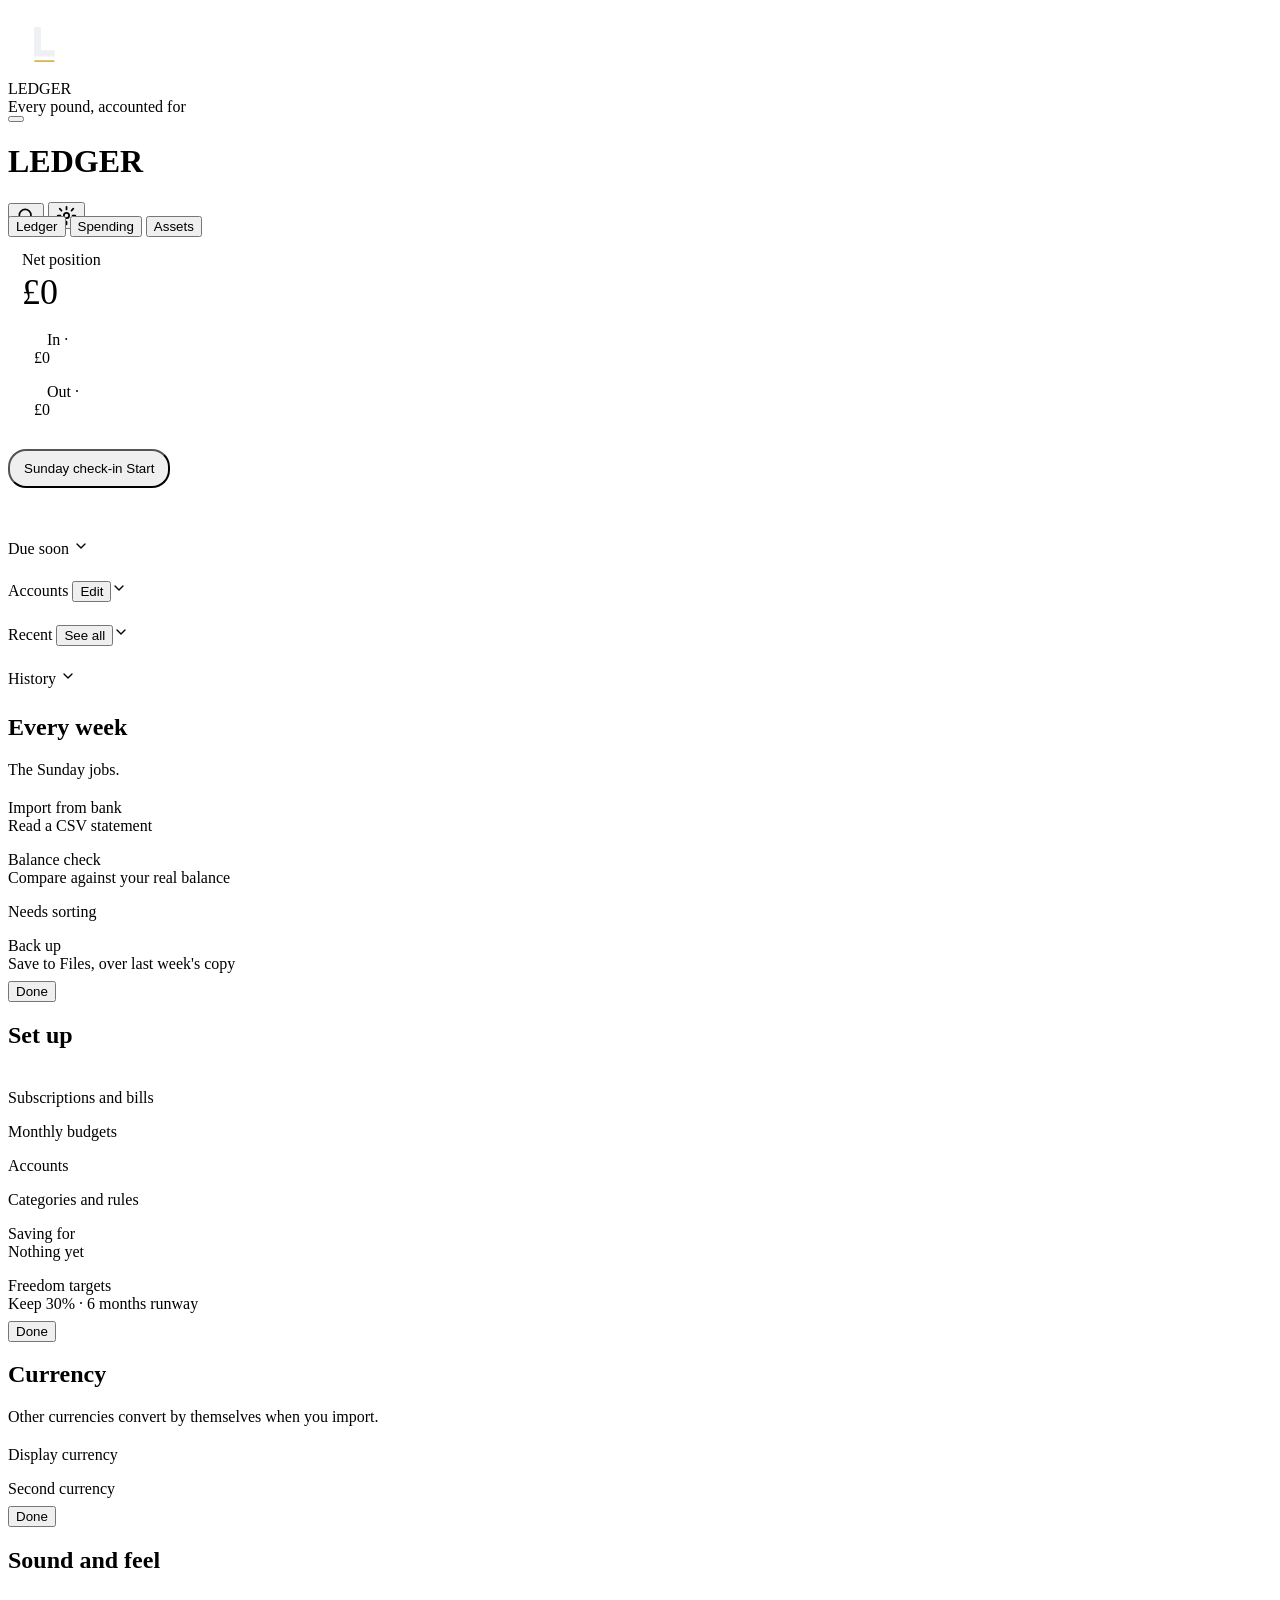
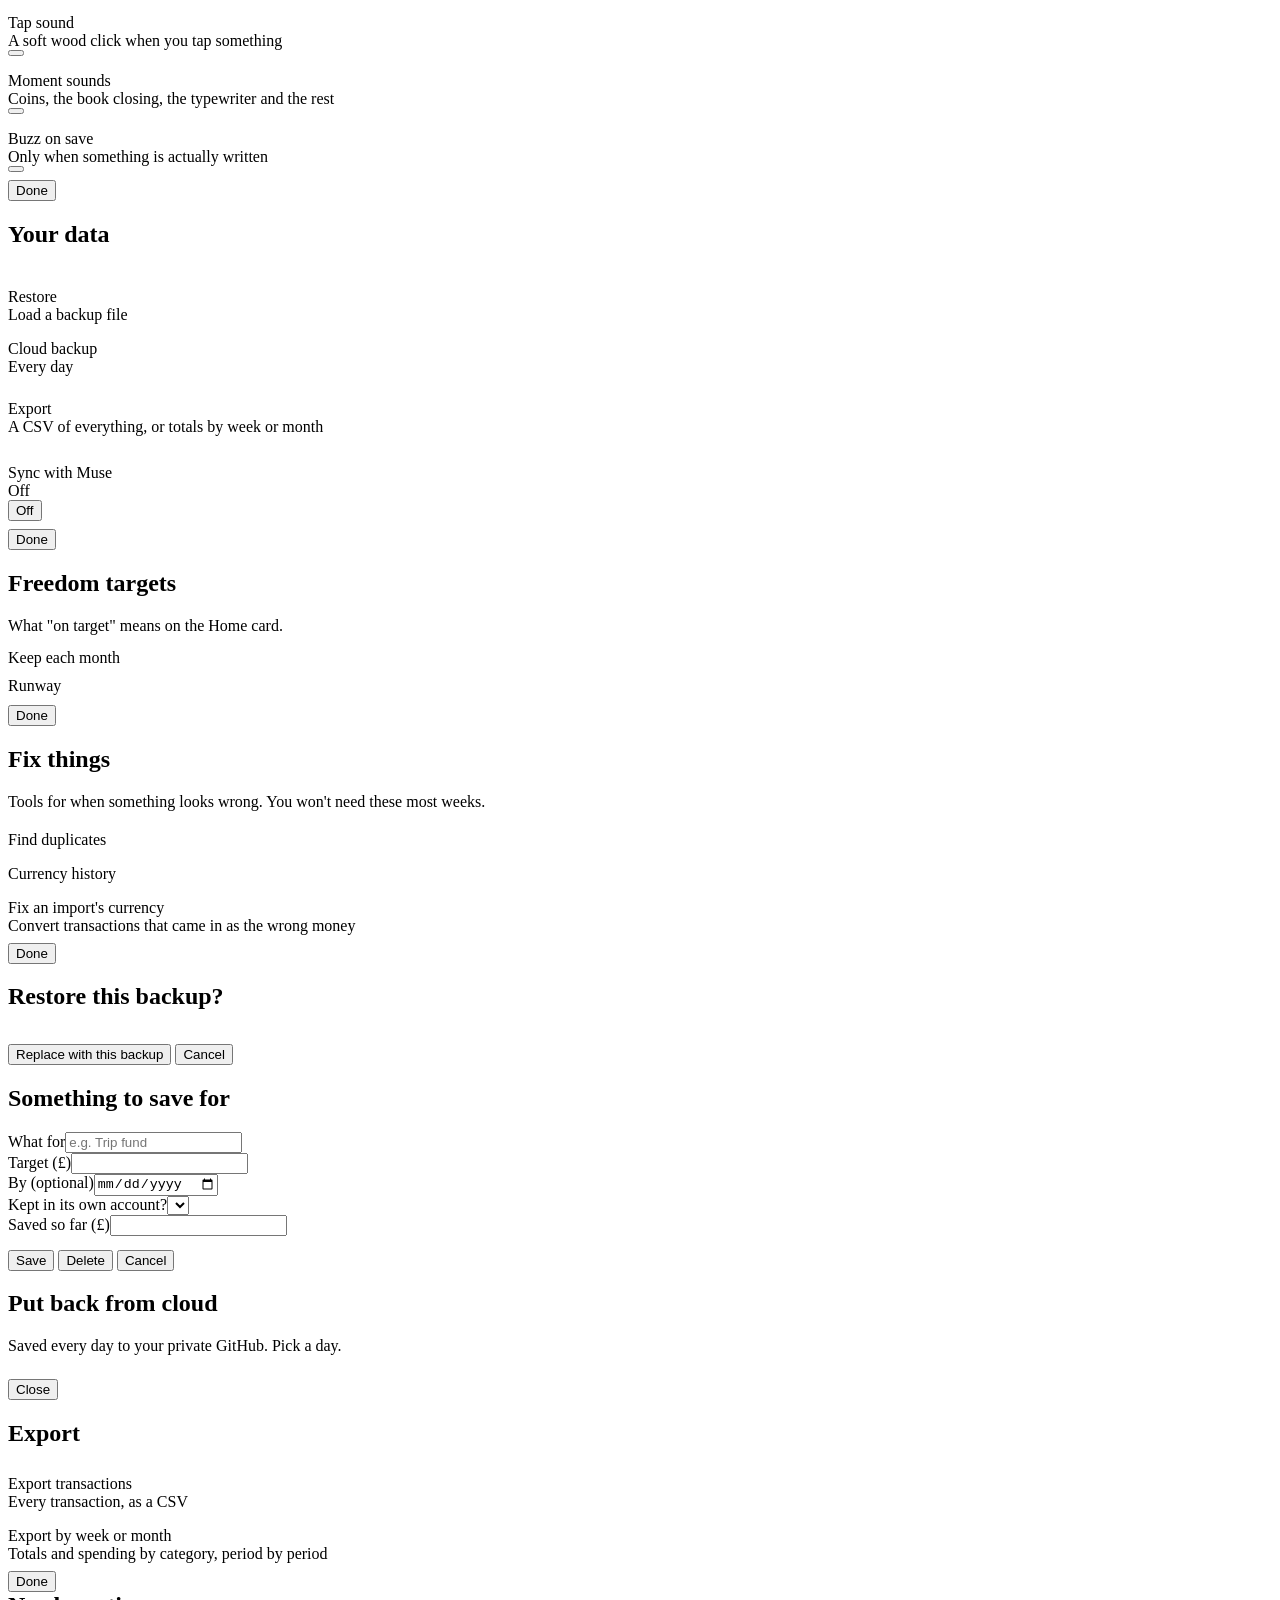
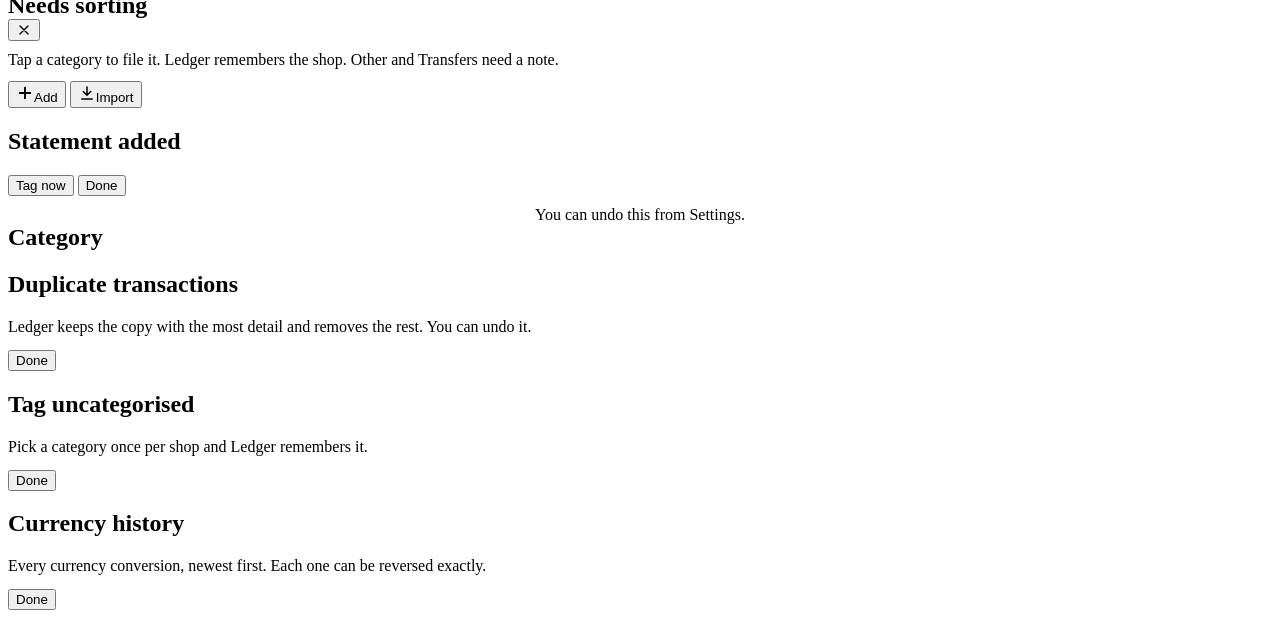
<file: _source/src/html/03-body.html>
</style>
<style id="compact">
/* v68 compact look (Bailey picked "B", 21 Nov 2026). Nothing is removed:
   every trimmed part opens when its card or title is tapped. Open/closed is
   remembered in ledger:homefold (a look setting: travels with backups like sound):
   xHero, xFree, xDue, xCmp, xNw. Body classes x-hero etc. survive re-renders. */
.hero{padding:14px 14px 12px; border-radius:20px; cursor:pointer;}
.hero-amt{font-size:36px; margin-top:2px;}
.hero-sub{font-size:12px; margin-top:4px;}
.hero-split{gap:8px; margin-top:10px;}
.tile{padding:8px 12px; border-radius:13px;}
.hero-foot.running{padding-top:10px !important; margin-top:12px !important;}
body:not(.x-hero) #net-delta, body:not(.x-hero) #m-running{display:none !important;}
.xt::after{content:""; display:inline-block; width:6px; height:6px; margin:0 0 2px 7px; border-right:1.8px solid var(--text3); border-bottom:1.8px solid var(--text3); transform:rotate(45deg); transition:transform .2s;}
body.x-hero .hero-lab.xt::after, body.x-free .fr-head .xt::after, body.x-cmp .cmp-head .xt::after, body.x-nw #nw-x.xt::after{transform:rotate(-135deg); margin-bottom:-2px;}
#week-chip{padding:10px 14px !important; border-radius:18px; margin-top:10px !important;}
#week-chip .wc-ring, #week-chip .wc-ring svg{width:40px; height:40px;}
.sort-alert{margin-top:10px; padding:10px 14px !important; border-radius:16px !important;}
.sa-short{display:none;}
/* check-in and sorting side by side when both are showing */
#view-home:has(#week-chip.on):has(#home-warn > .sort-alert:only-child) #week-chip.on,
#view-home:has(#week-chip.on):has(#home-warn > .sort-alert:only-child) #home-warn{display:inline-flex !important; vertical-align:top; width:calc(50% - 4px); box-sizing:border-box; margin-top:10px !important;}
#view-home:has(#week-chip.on):has(#home-warn > .sort-alert:only-child) #home-warn{margin-left:4px;}
#view-home:has(#week-chip.on):has(#home-warn > .sort-alert:only-child) #week-chip.on{padding:8px 10px !important; gap:8px; align-items:center; min-height:54px;}
#view-home:has(#week-chip.on):has(#home-warn > .sort-alert:only-child) #week-chip .wc-sub,
#view-home:has(#week-chip.on):has(#home-warn > .sort-alert:only-child) #week-chip-go{display:none !important;}
#view-home:has(#week-chip.on):has(#home-warn > .sort-alert:only-child) #week-chip .wc-title{white-space:nowrap; font-size:12.5px;}
#view-home:has(#week-chip.on):has(#home-warn > .sort-alert:only-child) #week-chip .wc-ring,
#view-home:has(#week-chip.on):has(#home-warn > .sort-alert:only-child) #week-chip .wc-ring svg{width:34px; height:34px;}
#view-home:has(#week-chip.on):has(#home-warn > .sort-alert:only-child) .sort-alert{margin:0 !important; min-height:54px; padding:8px 10px !important; gap:8px;}
#view-home:has(#week-chip.on):has(#home-warn > .sort-alert:only-child) .sa-t > b:not(.sa-short),
#view-home:has(#week-chip.on):has(#home-warn > .sort-alert:only-child) .sa-t small{display:none;}
#view-home:has(#week-chip.on):has(#home-warn > .sort-alert:only-child) .sa-short{display:block; font-size:13px;}
.freedom{padding:12px 14px; margin-top:10px; border-radius:20px;}
.fr-head{cursor:pointer;}
.fr-g{padding:8px 6px !important;}
.fr-g svg{height:64px !important; width:auto !important;}
body:not(.x-free) .fr-line, body:not(.x-free) .fr-key{display:none !important;}
.rule{padding-top:16px !important; padding-bottom:6px !important;}
.card{border-radius:16px;}
.lrow{padding-top:8px !important; padding-bottom:8px !important;}
.dayhdr{padding:8px 0 0; font-size:10.5px;}
.countdown{width:34px !important; height:34px !important;}
body:not(.x-due) #sub-findings, body:not(.x-due) #committed-block .total-card{display:none !important;}
#due-x{display:none; width:100%; margin-top:8px; min-height:40px; border:1px solid var(--line); border-radius:14px; background:var(--surface); color:var(--text2); font:inherit; font-size:13px; font-weight:700;}
#due-x.on{display:block;} #due-x.alert{color:var(--brass); border-color:rgba(217,180,74,0.4);}
.headline{padding:12px 0 2px;}
.cmp{padding:12px 14px; margin-top:10px; border-radius:20px; cursor:pointer;}
body:not(.x-cmp) .cmp-row, body:not(.x-cmp) .cmp-foot, body:not(.x-cmp) .cmp-moves{display:none !important;}
body:not(.x-cmp) .cmp-line{margin-bottom:0;}
.catrow{padding:6px 6px;}
.uncat-btn{margin-top:10px !important;}
#nw-card{padding-top:12px !important; padding-bottom:10px !important; cursor:pointer;}
#nw-x{font-size:12px; color:var(--text3); font-weight:600;}
body:not(.x-nw) #nw-verdict{display:none !important;}
.inv-cards{display:grid !important; grid-template-columns:minmax(0,1fr) minmax(0,1fr); gap:8px;}
.inv-cards .inv-addcat{grid-column:1 / -1;}
.inv-card{padding:12px 14px 10px; border-radius:18px;}
.inv-cs{font-size:11.5px !important;}
/* v69: payday countdown */
.payday{display:block; width:100%; text-align:left; margin-top:10px; padding:10px 14px; border-radius:18px; border:1px solid var(--line); background:var(--surface); color:var(--text); font:inherit; cursor:pointer;}
.payday[hidden]{display:none;}
.pd-main{display:flex; align-items:baseline; gap:8px; flex-wrap:wrap;}
.pd-lab{font-size:12px; font-weight:700; color:var(--text3); text-transform:uppercase; letter-spacing:.06em;}
.pd-main b{font-family:var(--display); font-size:20px; font-weight:600; margin-left:auto;}
.pd-per{font-size:12.5px; color:var(--text2);}
.pd-when{font-size:12px; color:var(--text3); margin-top:1px;}
.payday.short .pd-main b{color:var(--out);}
.pd-more{display:none; margin-top:8px; padding-top:8px; border-top:1px solid var(--line);}
body.x-pay .pd-more{display:block;}
body.x-pay .payday .xt::after{transform:rotate(-135deg); margin-bottom:-2px;}
.pd-row{display:flex; justify-content:space-between; gap:10px; font-size:13px; color:var(--text2); padding:3px 0;}
.pd-row b{color:var(--text); font-weight:600; white-space:nowrap;} .pd-row b.out{color:var(--out);}
.pd-tot{border-top:1px solid var(--line); margin-top:4px; padding-top:6px; color:var(--text); font-weight:700;}
/* v69: spending calendar */
.cal{margin-top:10px; padding:12px 14px; border-radius:20px; background:var(--surface); border:1px solid var(--line);}
.cal[hidden]{display:none;}
.cal-head{display:flex; justify-content:space-between; align-items:baseline; gap:10px; cursor:pointer;}
.cal-head b{font-size:15px; font-weight:800;} .cal-head span{font-size:12px; color:var(--text3);}
body.x-calshut .cal-body{display:none;}
body:not(.x-calshut) .cal-head .xt::after{transform:rotate(-135deg); margin-bottom:-2px;}
.cal-wk, .cal-grid{display:grid; grid-template-columns:repeat(7,minmax(0,1fr)); gap:5px;}
.cal-wk{margin-top:10px; font-size:10.5px; color:var(--text3); text-align:center; font-weight:700;}
.cal-grid{margin-top:5px;}
.cal-d{aspect-ratio:1; border:0; border-radius:9px; font:600 12px var(--sans, inherit); color:var(--text2); background:var(--surface2); cursor:pointer; padding:0;}
.cal-d.l1{background:rgba(217,180,74,.18); color:var(--text);} .cal-d.l2{background:rgba(217,180,74,.36); color:var(--text);}
.cal-d.l3{background:rgba(217,180,74,.6); color:#15171b;} .cal-d.l4{background:#d9b44a; color:#15171b;}
.cal-d.fut{background:none; color:var(--text3); opacity:.45; cursor:default;}
.cal-d.today{box-shadow:inset 0 0 0 1.5px var(--text2);}
.cal-d.sel{outline:2.5px solid var(--text); outline-offset:1.5px; position:relative; z-index:1; font-weight:800;}
.cal-key{display:flex; justify-content:flex-end; align-items:center; gap:4px; margin-top:8px; font-size:10.5px; color:var(--text3);}
.cal-key i{width:12px; height:12px; border-radius:3px; display:block;}
.cal-key i.l1{background:rgba(217,180,74,.18);} .cal-key i.l2{background:rgba(217,180,74,.36);} .cal-key i.l3{background:rgba(217,180,74,.6);} .cal-key i.l4{background:#d9b44a;}
/* v69: savings pots */
#pots-sec[hidden]{display:none;}
.pot{padding:10px 0; border-bottom:1px solid var(--line); cursor:pointer;} .pot:last-child{border-bottom:0;}
.pot-top{display:flex; justify-content:space-between; gap:10px; align-items:baseline;}
.pot-name{font-weight:700; font-size:14px;} .pot-top .fig{font-weight:600; font-size:14px; white-space:nowrap;} .pot-top small{color:var(--text3); font-weight:500;}
.pot-bar{height:6px; border-radius:4px; background:var(--surface2); margin:7px 0 5px; overflow:hidden;} .pot-bar i{display:block; height:100%; background:var(--brass); border-radius:4px;}
.pot-line{font-size:12px; color:var(--text3);} .pot-line.good{color:var(--in);} .pot-line.mid{color:var(--brass);}

  /* v72 pull to refresh */
  #ptr{height:0; opacity:0; overflow:hidden; display:flex; align-items:center; justify-content:center; gap:8px;
    margin:-14px 0 0; color:var(--text2); font-size:12.5px; font-weight:700; transition:height .2s var(--e), opacity .2s var(--e);}
  #ptr .ptr-i{display:flex; transition:transform .12s linear;}
  #ptr.armed, #ptr.spin{color:var(--brass);}
  #ptr.spin .ptr-i{animation:ptrspin .8s linear infinite;}
  @keyframes ptrspin{to{transform:rotate(360deg)}}
  @media (prefers-reduced-motion: reduce){ #ptr, #ptr .ptr-i{transition:none} #ptr.spin .ptr-i{animation:none} }
</style>
</head>
<body>
<!-- v55: opening screen. Painted before anything else loads, then fades. -->
<div id="splash" aria-hidden="true">
  <svg class="sp-logo" width="72" height="72" viewBox="0 0 1024 1024" aria-hidden="true"><path d="M372 270h96v330h196v88H372z" fill="#eef0f3"/><rect x="372" y="742" width="292" height="26" rx="13" fill="#d9b44a"/></svg>
  <div class="sp-mark">LEDGER</div>
  <div class="sp-rule"><i></i></div>
  <div class="sp-sub">Every pound, accounted for</div>
</div>

<!-- v50: one header and a top tab switcher, the same frame as COACH. More lives
     behind the gear so the three money views get the whole switcher. -->
<header class="topbar">
  <button id="bk-pill" class="bk-pill" aria-label="Backup status"></button>
  <h1 class="wordmark">LEDGER</h1>
  <div class="tb-right">
    <button id="tb-search" class="tb-icon" aria-label="Search transactions"><svg width="20" height="20" viewBox="0 0 24 24" fill="none" stroke="currentColor" stroke-width="2" stroke-linecap="round" aria-hidden="true"><circle cx="11" cy="11" r="7"/><path d="M20 20l-4-4"/></svg></button>
    <button id="tb-more" class="tb-icon" aria-label="Settings and data"><svg width="21" height="21" viewBox="0 0 24 24" fill="none" stroke="currentColor" stroke-width="2" stroke-linecap="round" aria-hidden="true"><circle cx="12" cy="12" r="3"/><path d="M12 2v3M12 19v3M4.2 4.2l2.1 2.1M17.7 17.7l2.1 2.1M2 12h3M19 12h3M4.2 19.8l2.1-2.1M17.7 6.3l2.1-2.1"/></svg></button>
  </div>
</header>
<div id="ptr" aria-hidden="true"><span class="ptr-i"><svg width="16" height="16" viewBox="0 0 24 24" fill="none" stroke="currentColor" stroke-width="2.4" stroke-linecap="round" stroke-linejoin="round"><path d="M12 5v14M5 12l7 7 7-7"/></svg></span><span class="ptr-t">Pull to refresh</span></div>
<div class="mark-sub" id="view-sub"></div>
<div class="tabs" role="tablist" aria-label="View">
  <button role="tab" data-view="home" class="on">Ledger</button>
  <button role="tab" data-view="spend">Spending</button>
  <button role="tab" data-view="assets">Assets</button>
</div>

<!-- ================= HOME ================= -->
<div id="view-home">
  <div class="hero">
    <div class="hero-lab xt">Net position</div>
    <div class="hero-amt fig" id="net-amt">£0</div>
    <div class="hero-sub" id="net-delta"></div>
    <div class="hero-split">
      <div class="tile"><div class="tlab"><svg width="13" height="13" viewBox="0 0 24 24" fill="none" stroke="var(--in)" stroke-width="2.4" stroke-linecap="round" aria-hidden="true"><path d="M12 19V5M6 11l6-6 6 6"/></svg><span>In · <span class="m-name"></span></span></div><div class="tval fig in" id="m-in">£0</div></div>
      <div class="tile"><div class="tlab"><svg width="13" height="13" viewBox="0 0 24 24" fill="none" stroke="var(--out)" stroke-width="2.4" stroke-linecap="round" aria-hidden="true"><path d="M12 5v14M6 13l6 6 6-6"/></svg><span>Out · <span class="m-name"></span></span></div><div class="tval fig out" id="m-out">£0</div></div>
    </div>
    <div class="hero-foot running" id="m-running">
      <div class="hf-row"><span class="rline" id="m-running-line"></span><span class="rfig fig" id="m-running-fig">£0</span></div>
      <div class="hf-bar"><i id="m-bar-in"></i><i id="m-bar-out"></i></div>
      <div class="hf-days" id="m-days"></div>
    </div>
  </div>
  <!-- v69: how much is left until payday -->
  <button class="payday" id="payday" type="button" hidden></button>

  <!-- v56: Home in order of what needs you. The check-in and anything that
       needs sorting come first and vanish when done; the rest folds. Tap a
       heading to fold it away - Ledger remembers. -->
<button id="week-chip">
  <span class="wc-left">
    <span class="wc-ring" id="week-chip-ring"></span>
    <span>
      <span class="wc-title">Sunday check-in</span>
      <span class="wc-sub" id="week-chip-sub"></span>
    </span>
  </span>
  <span class="wc-go" id="week-chip-go">Start</span>
</button>
<div id="week-steps-inline"></div>

  <div id="home-warn"></div>

  <!-- v54: the two numbers that decide freedom -->
  <div class="freedom" id="freedom"></div>

  <!-- v69: savings pots (only shows once there is one) -->
  <div id="pots-sec" hidden>
    <div class="rule fold-h" data-foldh="pots" role="button" tabindex="0">Saving for <span class="fold-r"><b id="pots-total"></b><button class="rule-link" id="pots-add">Add</button><svg class="fold-c" width="16" height="16" viewBox="0 0 24 24" fill="none" stroke="currentColor" stroke-width="2" stroke-linecap="round" stroke-linejoin="round" aria-hidden="true"><path d="M6 9l6 6 6-6"/></svg></span></div>
    <div class="fold-b" data-fold="pots"><div id="pots-list"></div></div>
  </div>

  <div class="rule fold-h" data-foldh="due" role="button" tabindex="0">Due soon <span class="fold-r"><b id="committed-total"></b><svg class="fold-c" width="16" height="16" viewBox="0 0 24 24" fill="none" stroke="currentColor" stroke-width="2" stroke-linecap="round" stroke-linejoin="round" aria-hidden="true"><path d="M6 9l6 6 6-6"/></svg></span></div>
  <div class="fold-b" data-fold="due">
    <div id="sub-findings"></div>
    <div id="committed-block"></div>
    <button id="due-x" type="button"></button>
  </div>

  <div class="rule fold-h" data-foldh="accts" role="button" tabindex="0">Accounts <span class="fold-r"><b id="liquid-total"></b><button class="rule-link" id="home-accts-edit">Edit</button><svg class="fold-c" width="16" height="16" viewBox="0 0 24 24" fill="none" stroke="currentColor" stroke-width="2" stroke-linecap="round" stroke-linejoin="round" aria-hidden="true"><path d="M6 9l6 6 6-6"/></svg></span></div>
  <div class="fold-b" data-fold="accts">
    <div id="acct-list"></div>
  </div>

  <div class="rule fold-h" data-foldh="recent" role="button" tabindex="0">Recent <span class="fold-r"><button class="rule-link" id="recent-all">See all</button><svg class="fold-c" width="16" height="16" viewBox="0 0 24 24" fill="none" stroke="currentColor" stroke-width="2" stroke-linecap="round" stroke-linejoin="round" aria-hidden="true"><path d="M6 9l6 6 6-6"/></svg></span></div>
  <div class="fold-b" data-fold="recent">
    <div class="card" id="recent-list"></div>
  </div>

  <div class="rule fold-h" data-foldh="history" role="button" tabindex="0">History <span class="fold-r"><b id="history-sum"></b><svg class="fold-c" width="16" height="16" viewBox="0 0 24 24" fill="none" stroke="currentColor" stroke-width="2" stroke-linecap="round" stroke-linejoin="round" aria-hidden="true"><path d="M6 9l6 6 6-6"/></svg></span></div>
  <div class="fold-b" data-fold="history">
    <div id="history-list"></div>
  </div>
</div>

<!-- ================= SPENDING ================= -->
<div id="view-spend" style="display:none;">
  <div class="seg" id="month-seg">
    <button id="m-prev"><i class="ti ti-chevron-left"></i></button>
    <button id="m-label" class="on" style="flex:2;">This month</button>
    <button id="m-next"><i class="ti ti-chevron-right"></i></button>
  </div>

  <div class="headline" style="padding-top:6px;">
    <div class="lab">Spent</div>
    <div class="amt fig" id="s-total">£0</div>
    <div class="delta" id="s-compare"></div>
    <div class="stackbar" id="s-stack"></div>
  </div>

  <!-- v56: this month against last, like for like -->
  <div class="cmp" id="s-cmp" style="display:none;"></div>
  <!-- v69: day by day -->
  <div class="cal" id="s-cal" hidden></div>

  <button class="uncat-btn" id="s-uncat" style="display:none;">
    <svg width="18" height="18" viewBox="0 0 24 24" fill="none" stroke="currentColor" stroke-width="2" stroke-linecap="round" stroke-linejoin="round" aria-hidden="true"><path d="M20 12l-8 8-9-9V3h8z"/><circle cx="7.5" cy="7.5" r="1.5"/></svg>
    <span class="uc-t" id="s-uncat-t"></span><span class="uc-go">Tag now</span>
  </button>
  <div class="rule">By category <button class="rule-link" id="spend-cats-edit">Edit</button></div>
  <div id="cat-breakdown"></div>

  <div class="rule">Transactions <b id="txn-count"></b></div>
  <!-- Filtering by category and month answers "what did I spend on food in
       July". It never answered "how much have I spent in Pret, ever", which
       is the question you actually ask. Search ignores the month. -->
  <div class="srch">
    <i class="ti ti-search" aria-hidden="true"></i>
    <input type="search" id="txn-search" placeholder="Search every month" autocapitalize="none" autocorrect="off" spellcheck="false">
    <button id="txn-search-x" aria-label="Clear search"><i class="ti ti-x"></i></button>
  </div>
  <div class="srch-sum" id="txn-search-sum"></div>
  <div class="chiprow" id="cat-filter"></div>
  <div class="card" id="txn-list"></div>
</div>

<!-- ================= ASSETS ================= -->
<div id="view-assets" style="display:none;">
  <!-- Net worth leads the Assets tab, because "what am I worth" is the
       question this tab exists to answer and the holdings are only how. -->
  <div class="rule">Net worth</div>
  <div class="card pad" id="nw-card">
    <div class="lab" style="font-size:10.5px; text-transform:uppercase; letter-spacing:0.14em; color:var(--text3);">Everything you own</div>
    <div class="nw-fig fig" id="nw-amt">£0</div>
    <div class="nw-sub" id="nw-incl"></div>
    <div class="nw-sub" id="nw-sub"></div>
    <div class="nw-chart" id="nw-chart"></div>
    <div class="nw-months" id="nw-months"></div>
    <div class="nw-horizon">
      <div class="nw-track"><div class="nw-fill" id="nw-fill" style="width:0%"></div></div>
      <div class="nw-hlab">
        <span id="nw-pct"></span>
        <button class="nw-target-btn" id="nw-target">£250,000</button>
      </div>
    </div>
    <div id="nw-x" class="xt">Where this is heading</div>
    <div class="nw-verdict" id="nw-verdict"></div>
  </div>

  <!-- v57: Crypto and Stocks, each with its own history page -->
  <div class="rule">Investments <button class="rule-link" id="inv-add-link">Add</button></div>
  <div id="inv-cards" class="inv-cards"></div>
  <input type="file" id="inv-file" accept=".csv,text/csv" style="display:none;">

  <div class="rule">Holdings value</div>
  <div class="headline">
    <div class="lab">Total value</div>
    <div class="amt" id="a-value">£0</div>
    <div class="delta" id="a-gain"></div>
    <div class="a-break" id="a-break"></div>
  </div>

  <div class="split">
    <div class="stat"><div class="lab">Put in</div><div class="val fig" id="a-invested">£0</div></div>
    <div class="stat"><div class="lab">Real growth</div><div class="val fig" id="a-return">£0</div></div>
  </div>

  <div id="hold-wrap">
  <div class="rule" id="hold-rule">Holdings</div>
  <div id="asset-list"></div>
  </div>
  <button class="btn ghost" id="add-asset-btn">Add an asset</button>
</div>

<!-- ================= MORE ================= -->
<div id="view-more" style="display:none;">
  <!-- v55: Settings as six groups. Each opens its own sheet, so the page itself stays short. -->
  <div class="set-list">
    <button class="set-cat" data-set="week" style="--c:#d9b44a"><span class="sc-ic"><svg width="20" height="20" viewBox="0 0 24 24" fill="none" stroke="currentColor" stroke-width="2" stroke-linecap="round" stroke-linejoin="round" aria-hidden="true"><rect x="3" y="5" width="18" height="16" rx="3"/><path d="M3 10h18M8 3v4M16 3v4"/></svg></span><span class="sc-t"><b>Every week</b><small id="sc-week"></small></span><svg class="sc-chev" width="16" height="16" viewBox="0 0 24 24" fill="none" stroke="currentColor" stroke-width="2" stroke-linecap="round" aria-hidden="true"><path d="M9 6l6 6-6 6"/></svg></button>
    <button class="set-cat" data-set="setup" style="--c:#8fd3ff"><span class="sc-ic"><svg width="20" height="20" viewBox="0 0 24 24" fill="none" stroke="currentColor" stroke-width="2" stroke-linecap="round" aria-hidden="true"><path d="M4 7h10M18 7h2M4 17h4M12 17h8"/><circle cx="16" cy="7" r="2"/><circle cx="10" cy="17" r="2"/></svg></span><span class="sc-t"><b>Set up</b><small id="sc-setup"></small></span><svg class="sc-chev" width="16" height="16" viewBox="0 0 24 24" fill="none" stroke="currentColor" stroke-width="2" stroke-linecap="round" aria-hidden="true"><path d="M9 6l6 6-6 6"/></svg></button>
    <button class="set-cat" data-set="currency" style="--c:#7fe0b0"><span class="sc-ic"><svg width="20" height="20" viewBox="0 0 24 24" fill="none" stroke="currentColor" stroke-width="2" stroke-linecap="round" stroke-linejoin="round" aria-hidden="true"><path d="M4 8h13l-3-3M20 16H7l3 3"/></svg></span><span class="sc-t"><b>Currency</b><small id="sc-currency"></small></span><svg class="sc-chev" width="16" height="16" viewBox="0 0 24 24" fill="none" stroke="currentColor" stroke-width="2" stroke-linecap="round" aria-hidden="true"><path d="M9 6l6 6-6 6"/></svg></button>
    <button class="set-cat" data-set="feel" style="--c:#c9a8f0"><span class="sc-ic"><svg width="20" height="20" viewBox="0 0 24 24" fill="none" stroke="currentColor" stroke-width="2" stroke-linecap="round" stroke-linejoin="round" aria-hidden="true"><path d="M5 9v6h4l5 4V5L9 9z"/><path d="M17.5 9a4 4 0 0 1 0 6"/></svg></span><span class="sc-t"><b>Sound and feel</b><small id="sc-feel"></small></span><svg class="sc-chev" width="16" height="16" viewBox="0 0 24 24" fill="none" stroke="currentColor" stroke-width="2" stroke-linecap="round" aria-hidden="true"><path d="M9 6l6 6-6 6"/></svg></button>
    <button class="set-cat" data-set="data" style="--c:#c3c8cf"><span class="sc-ic"><svg width="20" height="20" viewBox="0 0 24 24" fill="none" stroke="currentColor" stroke-width="2" stroke-linecap="round" stroke-linejoin="round" aria-hidden="true"><ellipse cx="12" cy="6" rx="8" ry="3"/><path d="M4 6v6c0 1.7 3.6 3 8 3s8-1.3 8-3V6M4 12v6c0 1.7 3.6 3 8 3s8-1.3 8-3v-6"/></svg></span><span class="sc-t"><b>Your data</b><small id="sc-data"></small></span><svg class="sc-chev" width="16" height="16" viewBox="0 0 24 24" fill="none" stroke="currentColor" stroke-width="2" stroke-linecap="round" aria-hidden="true"><path d="M9 6l6 6-6 6"/></svg></button>
    <button class="set-cat" data-set="fix" style="--c:#f0a77c"><span class="sc-ic"><svg width="20" height="20" viewBox="0 0 24 24" fill="none" stroke="currentColor" stroke-width="2" stroke-linecap="round" stroke-linejoin="round" aria-hidden="true"><path d="M14.7 6.3a4 4 0 0 0-5.4 5.2L3 17.8V21h3.2l6.3-6.3a4 4 0 0 0 5.2-5.4l-2.6 2.6-2.4-.6-.6-2.4z"/></svg></span><span class="sc-t"><b>Fix things</b><small id="sc-fix"></small></span><svg class="sc-chev" width="16" height="16" viewBox="0 0 24 24" fill="none" stroke="currentColor" stroke-width="2" stroke-linecap="round" aria-hidden="true"><path d="M9 6l6 6-6 6"/></svg></button>
  </div>
  <p class="note set-foot">Ledger only tracks money and never touches your bank. It all lives on this phone, so back up weekly.</p>
  <input type="file" id="restore-file" accept=".json" style="display:none;">
  <!-- retired rows: kept, hidden, so nothing that refers to them breaks -->
  <div hidden class="retired">
    <div class="lrow tap" id="open-fix"><div><div class="d1">Fix things</div><div class="d2" id="fix-sub"></div></div></div>
    <div class="lrow tap" id="do-undo" style="display:none;"><div><div class="d1">Undo last change</div><div class="d2" id="undo-sub"></div></div><div class="amtcol"><i class="ti ti-arrow-back-up" style="color:var(--brass)"></i></div></div>
    <div class="lrow tap" id="open-rates"><div><div class="d1">Live rates</div><div class="d2" id="rates-sub">Not set up yet</div></div><div class="amtcol"><i class="ti ti-chevron-right" style="color:var(--text3)"></i></div></div>
  </div>
</div>

<div class="backdrop" id="set-week-backdrop"><div class="sheet">
  <div class="grab"></div>
  <h2>Every week</h2>
  <p class="note" style="margin:4px 0 12px;">The Sunday jobs.</p>
  <div class="card set-rows" data-closes="set-week-backdrop">
    <div class="lrow tap" id="open-import"><div><div class="d1">Import from bank</div><div class="d2">Read a CSV statement</div></div><div class="amtcol"><i class="ti ti-chevron-right" style="color:var(--text3)"></i></div></div>
    <div class="lrow tap" id="open-check"><div><div class="d1">Balance check</div><div class="d2" id="check-sub">Compare against your real balance</div></div><div class="amtcol"><i class="ti ti-chevron-right" style="color:var(--text3)"></i></div></div>
    <div class="lrow tap" id="open-bulk"><div><div class="d1">Needs sorting</div><div class="d2" id="bulk-sub"></div></div><div class="amtcol"><i class="ti ti-chevron-right" style="color:var(--text3)"></i></div></div>
    <div class="lrow tap" id="do-backup"><div><div class="d1">Back up</div><div class="d2" id="backup-sub">Save to Files, over last week's copy</div></div><div class="amtcol"><i class="ti ti-download" style="color:var(--text3)"></i></div></div>
  </div>
  <button class="btn ghost" data-close-sheet="set-week-backdrop">Done</button>
</div></div>
<div class="backdrop" id="set-setup-backdrop"><div class="sheet">
  <div class="grab"></div>
  <h2>Set up</h2>
  <div style="height:12px"></div>
  <div class="card set-rows" data-closes="set-setup-backdrop">
    <div class="lrow tap" id="open-recurring"><div><div class="d1">Subscriptions and bills</div><div class="d2" id="recur-sub"></div></div><div class="amtcol"><i class="ti ti-chevron-right" style="color:var(--text3)"></i></div></div>
    <div class="lrow tap" id="open-budgets"><div><div class="d1">Monthly budgets</div><div class="d2" id="budget-sub"></div></div><div class="amtcol"><i class="ti ti-chevron-right" style="color:var(--text3)"></i></div></div>
    <div class="lrow tap" id="open-accounts"><div><div class="d1">Accounts</div><div class="d2" id="acct-sub"></div></div><div class="amtcol"><i class="ti ti-chevron-right" style="color:var(--text3)"></i></div></div>
    <div class="lrow tap" id="open-rules"><div><div class="d1">Categories and rules</div><div class="d2" id="rule-sub"></div></div><div class="amtcol"><i class="ti ti-chevron-right" style="color:var(--text3)"></i></div></div>
    <div class="lrow tap" id="open-pots"><div><div class="d1">Saving for</div><div class="d2" id="pots-sub">Nothing yet</div></div><div class="amtcol"><i class="ti ti-chevron-right" style="color:var(--text3)"></i></div></div>
    <div class="lrow tap" id="open-targets"><div><div class="d1">Freedom targets</div><div class="d2" id="targets-sub">Keep 30% · 6 months runway</div></div><div class="amtcol"><i class="ti ti-chevron-right" style="color:var(--text3)"></i></div></div>
  </div>
  <button class="btn ghost" data-close-sheet="set-setup-backdrop">Done</button>
</div></div>
<div class="backdrop" id="set-currency-backdrop"><div class="sheet">
  <div class="grab"></div>
  <h2>Currency</h2>
  <p class="note" style="margin:4px 0 12px;">Other currencies convert by themselves when you import.</p>
  <div class="card set-rows" data-closes="set-currency-backdrop">
    <div class="lrow tap" id="open-currency"><div><div class="d1">Display currency</div><div class="d2" id="cur-sub"></div></div><div class="amtcol"><i class="ti ti-chevron-right" style="color:var(--text3)"></i></div></div>
    <div class="lrow tap" id="open-secondary"><div><div class="d1">Second currency</div><div class="d2" id="sec-sub"></div></div><div class="amtcol"><i class="ti ti-chevron-right" style="color:var(--text3)"></i></div></div>
  </div>
  <button class="btn ghost" data-close-sheet="set-currency-backdrop">Done</button>
</div></div>
<div class="backdrop" id="set-feel-backdrop"><div class="sheet">
  <div class="grab"></div>
  <h2>Sound and feel</h2>
  <div style="height:12px"></div>
  <div class="card set-rows" data-closes="set-feel-backdrop">

    <div class="lrow"><div><div class="d1">Tap sound</div><div class="d2">A soft wood click when you tap something</div></div>
      <div class="amtcol"><button id="sound-toggle" class="chip"></button></div></div>
    <div class="lrow"><div><div class="d1">Moment sounds</div><div class="d2">Coins, the book closing, the typewriter and the rest</div></div>
      <div class="amtcol"><button id="fx-toggle" class="chip"></button></div></div>
    <div class="lrow"><div><div class="d1">Buzz on save</div><div class="d2">Only when something is actually written</div></div>
      <div class="amtcol"><button id="haptic-toggle" class="chip"></button></div></div>
  
  </div>
  <button class="btn ghost" data-close-sheet="set-feel-backdrop">Done</button>
</div></div>
<div class="backdrop" id="set-data-backdrop"><div class="sheet">
  <div class="grab"></div>
  <h2>Your data</h2>
  <div style="height:12px"></div>
  <div class="card set-rows" data-closes="set-data-backdrop">
    <div class="lrow tap" id="do-restore"><div><div class="d1">Restore</div><div class="d2">Load a backup file</div></div><div class="amtcol"><i class="ti ti-upload" style="color:var(--text3)"></i></div></div>
    <div class="lrow tap" id="do-cloud-putback"><div><div class="d1">Cloud backup</div><div class="d2" id="cloud-sub">Every day</div></div><div class="amtcol"><i class="ti ti-chevron-right" style="color:var(--text3)"></i></div></div>
    <p class="note" id="backup-note" style="margin:8px 2px 2px;"></p>
    <div class="lrow tap" id="open-export"><div><div class="d1">Export</div><div class="d2">A CSV of everything, or totals by week or month</div></div><div class="amtcol"><i class="ti ti-chevron-right" style="color:var(--text3)"></i></div></div>
  </div>
  <div class="card" style="margin-top:12px;">
    <div class="lrow"><div><div class="d1">Sync with Muse</div><div class="d2" id="sync-state">Off</div></div>
      <div class="amtcol"><button id="t-sync" class="chip" role="switch" aria-checked="false" aria-label="Sync with Muse">Off</button></div></div>
    <div id="sync-setup" style="display:none; padding:0 16px 16px;">
      <p class="note" style="margin:8px 0;">Lets Muse add and fix transactions and budgets. Syncs to your private repo only. Settings and COACH data never sync.</p>
      <input class="field" type="password" id="sync-token" placeholder="Paste your GitHub token here" autocomplete="off" autocapitalize="off" spellcheck="false" style="width:100%; margin:4px 0 10px;">
      <p class="note" style="margin:0 0 10px;">A GitHub token for the private ledger-sync repo only. It stays on this phone and is never backed up.</p>
      <div style="display:flex; gap:8px;">
        <button class="btn soft" id="sync-now" style="flex:1;">Sync now</button>
        <button class="btn soft" id="sync-forget" style="flex:1;">Remove token</button>
      </div>
      <p class="note" id="sync-conflicts" style="margin:10px 0 0; display:none;"></p>
    </div>
  </div>
  <button class="btn ghost" data-close-sheet="set-data-backdrop">Done</button>
</div></div>
<div class="backdrop" id="targets-backdrop"><div class="sheet">
  <div class="grab"></div>
  <h2>Freedom targets</h2>
  <p class="note" style="margin:4px 0 14px;">What "on target" means on the Home card.</p>
  <div class="ci-card"><div class="tg-t">Keep each month</div><div class="tg-opts" id="tg-keep"></div><div class="note" id="tg-keep-n" style="margin-top:10px;"></div></div>
  <div class="ci-card"><div class="tg-t">Runway</div><div class="tg-opts" id="tg-run"></div><div class="note" id="tg-run-n" style="margin-top:10px;"></div></div>
  <button class="btn ghost" id="targets-close">Done</button>
</div></div>
<!-- ============ v54: Fix things ============ -->
<div class="backdrop" id="fix-backdrop"><div class="sheet">
  <div class="grab"></div>
  <h2>Fix things</h2>
  <p class="note" style="margin:4px 0 12px;">Tools for when something looks wrong. You won't need these most weeks.</p>
  <div class="card" id="fix-list">
    <div class="lrow tap" id="open-dupes"><div><div class="d1">Find duplicates</div><div class="d2" id="dupe-sub"></div></div><div class="amtcol"><i class="ti ti-chevron-right" style="color:var(--text3)"></i></div></div>
    <div class="lrow tap" id="open-fxfix"><div><div class="d1">Currency history</div><div class="d2" id="fxfix-sub"></div></div><div class="amtcol"><i class="ti ti-chevron-right" style="color:var(--text3)"></i></div></div>
    <div class="lrow tap" id="open-fximport"><div><div class="d1">Fix an import's currency</div><div class="d2" id="fximport-sub">Convert transactions that came in as the wrong money</div></div><div class="amtcol"><i class="ti ti-chevron-right" style="color:var(--text3)"></i></div></div>
          </div>
  <button class="btn ghost" id="fix-close">Done</button>
</div></div>
<!-- v56: look inside a backup before it replaces anything -->
<div class="backdrop" id="restore-backdrop"><div class="sheet">
  <div class="grab"></div>
  <h2>Restore this backup?</h2>
  <div id="restore-body" style="margin-top:12px;"></div>
  <button class="btn" id="restore-go" style="margin-top:14px;">Replace with this backup</button>
  <button class="btn ghost" id="restore-cancel">Cancel</button>
</div></div>
<!-- v69: a savings pot -->
<div class="backdrop" id="pot-backdrop"><div class="sheet">
  <div class="grab"></div>
  <h2 id="pot-title">Something to save for</h2>
  <span class="lab">What for</span><input type="text" id="pot-name" placeholder="e.g. Trip fund" autocomplete="off">
  <div class="row2">
    <div><span class="lab">Target (£)</span><input type="number" id="pot-target" inputmode="decimal" step="1" min="0"></div>
    <div><span class="lab">By (optional)</span><input type="date" id="pot-date"></div>
  </div>
  <span class="lab">Kept in its own account?</span><select id="pot-acct"></select>
  <div id="pot-saved-wrap"><span class="lab">Saved so far (£)</span><input type="number" id="pot-saved" inputmode="decimal" step="0.01" min="0"></div>
  <button class="btn" id="pot-save" style="margin-top:14px;">Save</button>
  <button class="btn ghost" id="pot-del" style="color:var(--out);">Delete</button>
  <button class="btn ghost" id="pot-cancel">Cancel</button>
</div></div>
<!-- v69: put back a daily cloud backup -->
<div class="backdrop" id="cloud-backdrop"><div class="sheet">
  <div class="grab"></div>
  <h2>Put back from cloud</h2>
  <p class="note" style="margin:4px 0 12px;">Saved every day to your private GitHub. Pick a day.</p>
  <div id="cloud-body"></div>
  <button class="btn ghost" id="cloud-close" style="margin-top:12px;">Close</button>
</div></div>
<div class="backdrop" id="exportpick-backdrop"><div class="sheet">
  <div class="grab"></div>
  <h2>Export</h2>
  <div class="card" id="exportpick-list" style="margin-top:12px;">
    <div class="lrow tap" id="do-csv"><div><div class="d1">Export transactions</div><div class="d2">Every transaction, as a CSV</div></div><div class="amtcol"><i class="ti ti-table-export" style="color:var(--text3)"></i></div></div>
    <div class="lrow tap" id="do-periods"><div><div class="d1">Export by week or month</div><div class="d2">Totals and spending by category, period by period</div></div><div class="amtcol"><i class="ti ti-table-export" style="color:var(--text3)"></i></div></div>
  </div>
  <button class="btn ghost" id="exportpick-close">Done</button>
</div></div>

<!-- ============ v52: sort uncategorised, one tap per row ============ -->
<div class="backdrop" id="sort-backdrop"><div class="sheet sort-sheet">
  <div class="grab"></div>
  <div class="sort-head">
    <div><h2 style="margin:0;">Needs sorting</h2><div class="note" id="sort-left"></div></div>
    <button class="sort-x" id="sort-close" aria-label="Close"><svg width="16" height="16" viewBox="0 0 24 24" fill="none" stroke="currentColor" stroke-width="2" stroke-linecap="round" aria-hidden="true"><path d="M6 6l12 12M18 6L6 18"/></svg></button>
  </div>
  <div class="sort-bar"><i id="sort-bar"></i></div>
  <p class="note" style="margin:10px 0 12px;">Tap a category to file it. Ledger remembers the shop. Other and Transfers need a note.</p>
  <div id="sort-list"></div>
</div></div>

<!-- ============ v52: the Sunday check-in, one guided flow ============ -->
<!-- v57: an investment category, or one coin inside it -->
<div class="ci inv" id="inv" role="dialog" aria-modal="true" aria-labelledby="inv-title" hidden>
  <div class="ci-top">
    <button class="inv-backbtn" id="inv-back" aria-label="Back"><i class="ti ti-chevron-left" aria-hidden="true"></i></button>
    <div class="ci-t"><div class="ci-name" id="inv-title">Crypto</div></div>
    <button class="inv-editbtn" id="inv-edit">Edit</button>
  </div>
  <div class="ci-body" id="inv-body"></div>
</div>
<div class="ci" id="ci" role="dialog" aria-modal="true" aria-labelledby="ci-title" hidden>
  <div class="ci-top">
    <button class="ci-x" id="ci-close" aria-label="Close check-in (your place is saved)"><svg width="16" height="16" viewBox="0 0 24 24" fill="none" stroke="currentColor" stroke-width="2" stroke-linecap="round" aria-hidden="true"><path d="M6 6l12 12M18 6L6 18"/></svg></button>
    <div class="ci-t"><div class="ci-name">Sunday check-in</div><div class="ci-step" id="ci-step"></div></div>
    <div style="width:44px;"></div>
  </div>
  <div class="ci-prog" id="ci-prog"></div>
  <div class="ci-body" id="ci-body"></div>
  <div class="ci-foot" id="ci-foot">
    <button class="btn" id="ci-main"></button>
    <button class="ci-skip" id="ci-skip"></button>
  </div>
</div>

<div class="toast" id="toast" role="status" aria-live="polite" hidden>
  <div class="toast-t" id="toast-t"></div>
  <button class="toast-undo" id="toast-undo">Undo</button>
</div>

<!-- v50: the two things you actually do, always one tap away. Import used to
     live three taps deep under More, for the job done every Sunday. -->
<div class="actbar" id="actbar">
  <button class="act-main" id="fab"><svg width="18" height="18" viewBox="0 0 24 24" fill="none" stroke="currentColor" stroke-width="2.6" stroke-linecap="round" aria-hidden="true"><path d="M12 5v14M5 12h14"/></svg>Add</button>
  <button class="act-sec" id="act-import"><svg width="18" height="18" viewBox="0 0 24 24" fill="none" stroke="currentColor" stroke-width="2" stroke-linecap="round" stroke-linejoin="round" aria-hidden="true"><path d="M12 4v11M7 10l5 5 5-5M5 20h14"/></svg>Import</button>
</div>

<!-- ============ SHEET: import results (v50) ============ -->
<div class="backdrop" id="impdone-backdrop"><div class="sheet">
  <div class="grab"></div>
  <h2>Statement added</h2>
  <div class="note" id="impdone-sub" style="margin:2px 0 14px;"></div>
  <div id="impdone-body"></div>
  <button class="btn" id="impdone-tag">Tag now</button>
  <button class="btn ghost" id="impdone-ok">Done</button>
  <p class="note" style="text-align:center; margin:10px 0 0;">You can undo this from Settings.</p>
</div></div>
<!-- ============ SHEET: duplicates ============ -->
<div class="backdrop" id="cat-backdrop"><div class="sheet">
  <div class="grab"></div>
  <div style="display:flex; justify-content:space-between; align-items:baseline; gap:12px;">
    <h2 id="catd-name" style="margin:0;">Category</h2>
    <span class="fig" id="catd-total" style="font-size:18px;"></span>
  </div>
  <div class="note" id="catd-sub" style="margin:2px 0 10px;"></div>
  <div class="weekstrip" id="catd-months"></div>
  <div id="catd-list"></div>
  <div class="note" id="catd-foot" style="margin-top:12px;"></div>
</div></div>

<div class="backdrop" id="dupe-backdrop"><div class="sheet">
  <div class="grab"></div>
  <h2>Duplicate transactions</h2>
  <p class="note" style="margin:6px 0 14px;">Ledger keeps the copy with the most detail and removes the rest. You can undo it.</p>
  <div id="dupe-list"></div>
  <button class="btn" id="dupe-all" style="display:none;">Remove every duplicate</button>
  <button class="btn ghost" id="dupe-close">Done</button>
</div></div>

<!-- ============ SHEET: bulk tagging ============ -->
<div class="backdrop" id="bulk-backdrop"><div class="sheet">
  <div class="grab"></div>
  <h2>Tag uncategorised</h2>
  <p class="note" style="margin:6px 0 14px;">Pick a category once per shop and Ledger remembers it.</p>
  <div id="bulk-list"></div>
  <button class="btn ghost" id="bulk-close">Done</button>
</div></div>

<!-- ============ SHEET: currency repair ============ -->
<div class="backdrop" id="fxfix-backdrop"><div class="sheet">
  <div class="grab"></div>
  <h2>Currency history</h2>
  <p class="note" style="margin:6px 0 14px;">Every currency conversion, newest first. Each one can be reversed exactly.</p>
  <div id="fxfix-list"></div>
  <button class="btn ghost" id="fxfix-all" style="display:none;">Reverse every conversion</button>
  <button class="btn ghost" id="fxfix-close">Done</button>
</div></div>

<style>
</file>
